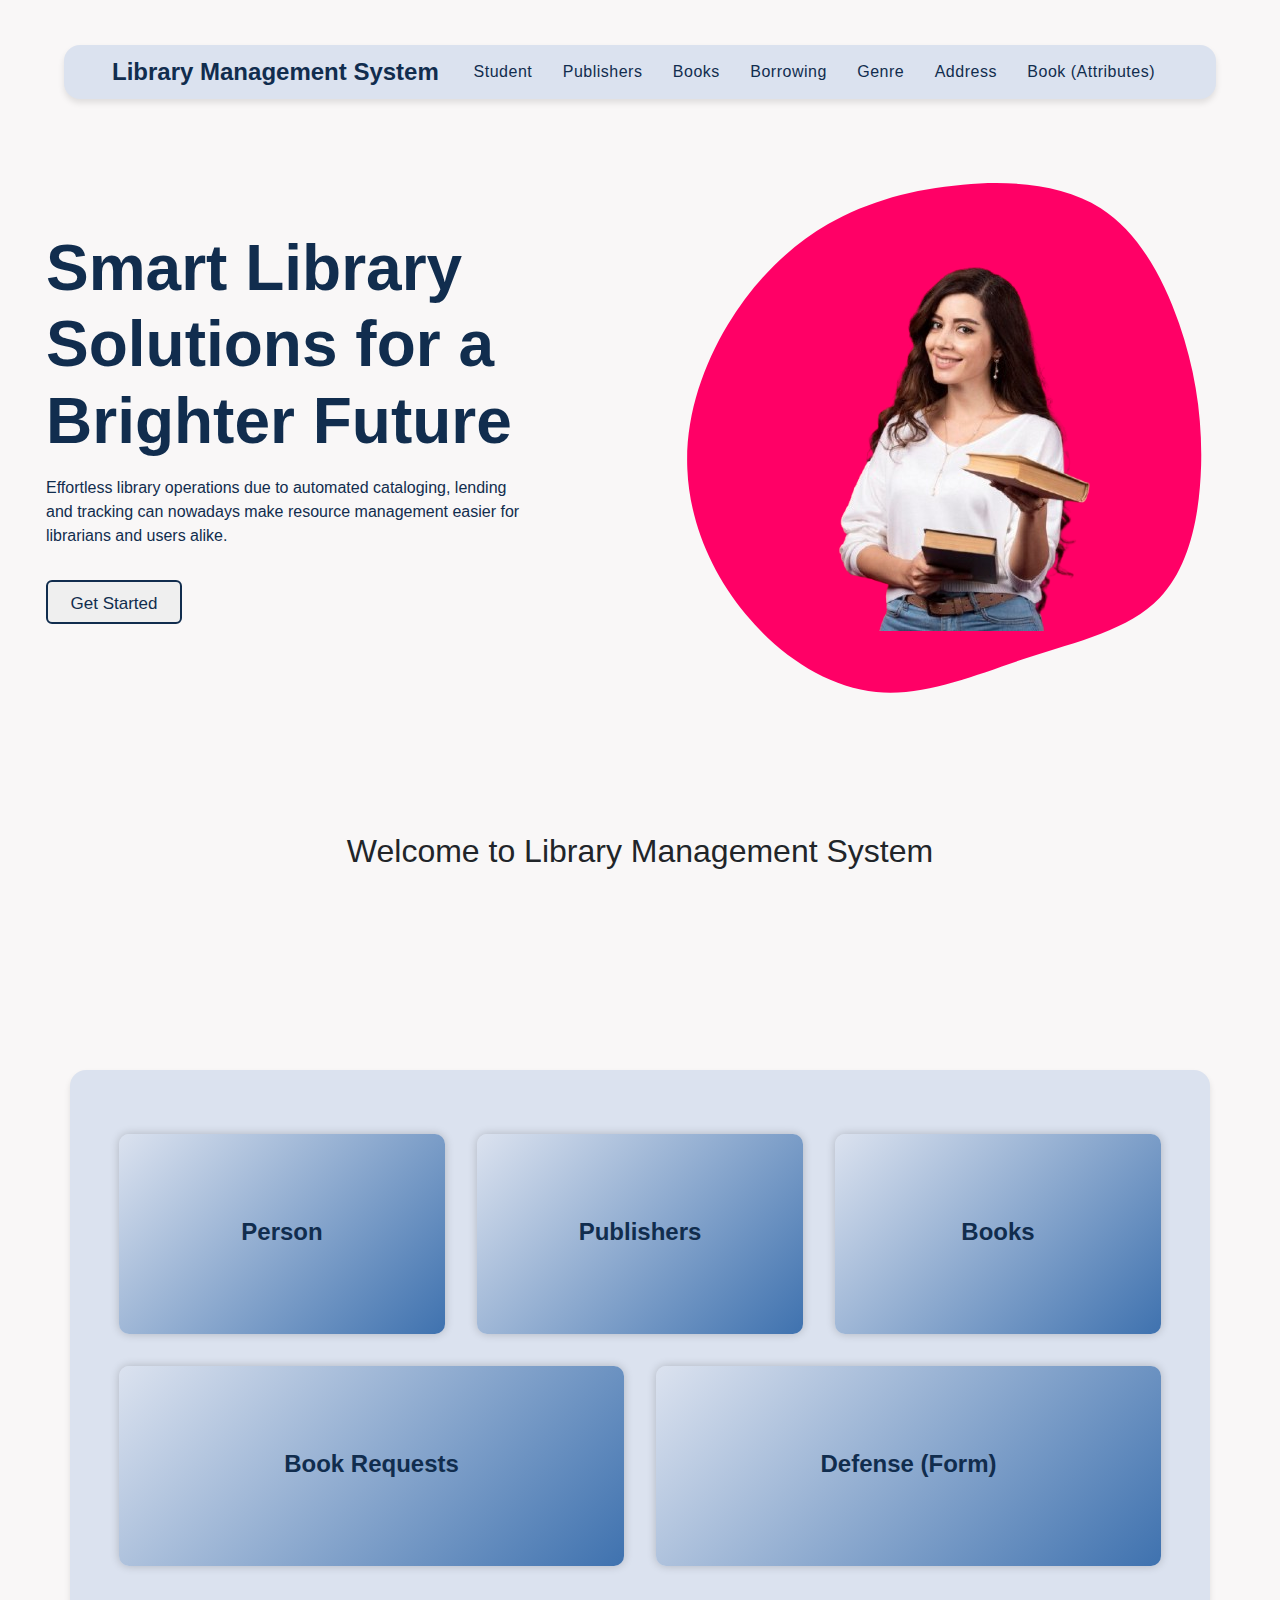
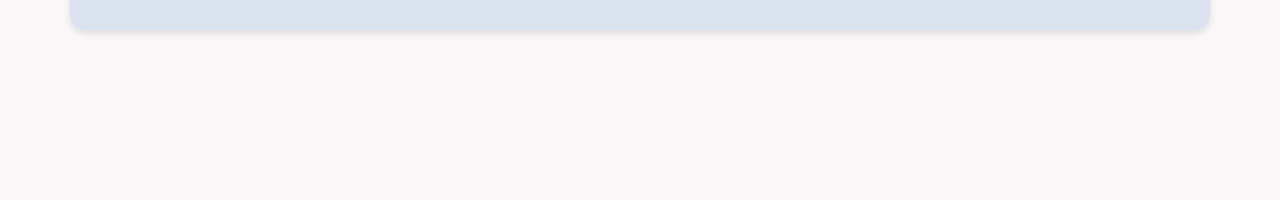
<file: HTML/index.html>
<!DOCTYPE html>
<html>
    <head>
        <meta http-equiv="Content-Type" content="text/html; charset=UTF-8">
        <title>Library com.thesquad - By EdsonPaulo</title>
        <meta name="viewport" content="width=device-width, initial-scale=1.0">
        <link rel="stylesheet" href="./assets/css/bootstrap.min.css"/>         
        <link rel="stylesheet" href="./assets/css/styles.css"/> 
        <script src="./assets/js/jquery-3.4.1.min.js" ></script>
        <script src="./assets/js/popper.min.js" ></script>
        <script src="./assets/js/bootstrap.min.js"></script>
        
    </head>

    <body>
        

    <div class="navbar px-5 ">
        <div class="nav-logo ">
            Library Management System
        </div>
        <div>

            
        
            <div class="btn-group">
                <button type="button" class="btn  text-left" data-toggle="dropdown">
                    Student
                </button>
                <div class="dropdown-menu  ">
                    <a class="dropdown-item " href="/HTML/person/list.html"
                    >List All</a>
                    <a class="dropdown-item " href="/HTML/person/new.html">Add Student</a>
                    <div class="dropdown-divider"></div>
        
                    <h6 class="dropdown-header">Reader</h6>
                    <a class="dropdown-item " href="/library-management-system/#">List Readers</a>
                    <a class="dropdown-item " href="/library-management-system/#">Add Reader</a>
                    <div class="dropdown-divider"></div>
        
                    <h6 class="dropdown-header">Author</h6>
                    <a class="dropdown-item " href="/library-management-system/#">List Authors</a>
                    <a class="dropdown-item " href="/library-management-system/#">Add Author</a>
                </div>
            </div>
        
            <div class="btn-group">
                <button type="button" class="btn nav-btn text-left" data-toggle="dropdown">
                    Publishers
                </button>
                <div class="dropdown-menu ">
                    <a class="dropdown-item " href="/library-management-system/publisher/list.jsp">List Publishers</a>
                    <a class="dropdown-item " href="/library-management-system/publisher/new.jsp">Add Publisher</a>
                </div>
            </div>
        
            <div class="btn-group">
                <button type="button" class="btn nav-btn text-left" data-toggle="dropdown">
                    Books
                </button>
                <div class="dropdown-menu ">
                    <a class="dropdown-item " href="/library-management-system/book/list.jsp">List Books</a>
                    <a class="dropdown-item " href="/library-management-system/book/new.jsp">Add Book</a>
                </div>
            </div>
        
            <div class="btn-group">
                <button type="button" class="btn nav-btn text-left" data-toggle="dropdown">
                    Borrowing
                </button>
                <div class="dropdown-menu ">
                    <a class="dropdown-item " href="/library-management-system/book-request/list.jsp">List Requests</a>
                    <a class="dropdown-item " href="/library-management-system/book-request/new.jsp">Add Request</a>
                </div>
            </div>
        
            <div class="btn-group">
                <button type="button" class="btn nav-btn text-left" data-toggle="dropdown">
                    Genre
                </button>
                <div class="dropdown-menu ">
                    <a class="dropdown-item " href="/library-management-system/#">List Genres</a>
                    <a class="dropdown-item " href="/library-management-system/#">Add Genre</a>
                </div>
            </div>
        
            <div class="btn-group">
                <button type="button" class="btn nav-btn text-left" data-toggle="dropdown">
                    Address
                </button>
                <div class="dropdown-menu  ">
                    <h6 class="dropdown-header">Country</h6>
                    <a class="dropdown-item " href="/library-management-system/#">List Countries</a>
                    <a class="dropdown-item " href="/library-management-system/#">Add Country</a>
        
                    <h6 class="dropdown-header">Province</h6>
                    <a class="dropdown-item " href="/library-management-system/#">List Provinces</a>
                    <a class="dropdown-item " href="/library-management-system/#">Add Province</a>
                    <div class="dropdown-divider"></div>
        
                    <h6 class="dropdown-header">Municipality</h6>
                    <a class="dropdown-item " href="/library-management-system/#">List Municipalities</a>
                    <a class="dropdown-item " href="/library-management-system/#">Add Municipality</a>
                    <div class="dropdown-divider"></div>
        
                    <h6 class="dropdown-header">Commune</h6>
                    <a class="dropdown-item " href="/library-management-system/#">List Communes</a>
                    <a class="dropdown-item " href="/library-management-system/#">Add Commune</a>
                    <div class="dropdown-divider"></div>
                </div>
            </div>
        
            <div class="btn-group">
                <button type="button" class="btn  text-left" data-toggle="dropdown">
                    Book (Attributes)
                </button>
                <div class="dropdown-menu ">
                    <h6 class="dropdown-header">Category</h6>
                    <a class="dropdown-item " href="/library-management-system/#">List Categories</a>
                    <a class="dropdown-item " href="/library-management-system/#">Add Categories</a>
        
                    <h6 class="dropdown-header">Status</h6>
                    <a class="dropdown-item " href="/library-management-system/#">List Statuses</a>
                    <a class="dropdown-item " href="/library-management-system/#">Add Status</a>
                    <div class="dropdown-divider"></div>
        
                    <h6 class="dropdown-header">Classification</h6>
                    <a class="dropdown-item " href="/library-management-system/#">List Classifications</a>
                    <a class="dropdown-item " href="/library-management-system/#">Add Classification</a>
                    <div class="dropdown-divider"></div>
        
                    <h6 class="dropdown-header">Descriptors</h6>
                    <a class="dropdown-item " href="/library-management-system/#">List Descriptors</a>
                    <a class="dropdown-item " href="/library-management-system/#">Add Descriptors</a>
                </div>
            </div>
        </div>
    </div>
    

    <div class="hero">
        <div class="hero-m">
            <div class="hero-content">
                <h1 class="hero-title">
                    Smart Library Solutions
                    for a Brighter Future
                </h1>
                <p class="hero-des">Effortless library operations due to automated cataloging, lending </br> and tracking can nowadays make resource management easier for </br> librarians and users alike.</p>
                <div>
                    <button id="scrollButton" class=" h-btn">
                        Get Started
                    </button>
                </div>
            </div>
            <div class="hero-img-container">
                <svg class="hero-blob" viewBox="0 0 200 200" xmlns="http://www.w3.org/2000/svg">
                    <path fill="#FF0066" d="M46,-71.5C58.4,-63.5,66.4,-48.8,71.6,-33.8C76.8,-18.8,79.2,-3.5,78.8,12.5C78.3,28.6,75.2,45.5,65.2,55.9C55.3,66.3,38.5,70.1,21.8,75.5C5.1,81,-11.4,88.2,-27.4,86.6C-43.4,85,-58.9,74.7,-70.1,61.1C-81.4,47.5,-88.4,30.6,-89.1,13.9C-89.9,-2.8,-84.3,-19.4,-75.9,-33.4C-67.5,-47.3,-56.3,-58.7,-43.1,-66.3C-30,-73.9,-15,-77.8,0.9,-79.2C16.8,-80.6,33.5,-79.4,46,-71.5Z" transform="translate(100 100)" />
                  </svg>
                <img class="hero-img" src="./assets/womanImg.png" alt="">
    
            </div>
        </div>
        <div>
            <h2>Welcome to Library Management System</h2>
        </div>
    </div>

    <div id="page2" class="p-2-container">

    
    <div class="container card my-5 p-5">
        <div class="row">
            <!-- <div class="col m-3"><a href="/HTML/person/list.html" class="h2 d-flex border rounded btn btn-light p-2 justify-content-center align-items-center" style="width: 100%; height: 150px" > <h4>Persons</h4></a></div> -->
            <div class="card-p col m-3">
                <p class="heading">Person</p>
                <div class="overlay"></div>
                <a href="/HTML/person/list.html">
                <button on class="card-btn">Click</button></a>
            </div>
            <!-- <div class="col m-3"><a href="/library-management-system/publisher/list.jsp" class="h2 d-flex border rounded btn btn-light p-2 justify-content-center align-items-center" style="width: 100%; height: 150px" > <h4>Publishers</h4></a></div> -->
            <div class="card-p col m-3">
                <p class="heading">Publishers</p>
                <div class="overlay"></div>
                <a href="/HTML/publisher/list.html">
                <button on class="card-btn">Click</button></a>
            </div>
            <!-- <div class="col m-3"><a href="/library-management-system/book/list.jsp" class="h2 d-flex border rounded btn btn-light p-2 justify-content-center align-items-center" style="width: 100%; height: 150px" > <h4>Books</h4></a></div> -->
            <div class="card-p col m-3">
                <p class="heading">Books</p>
                <div class="overlay"></div>
                <a href="/HTML/book/list.html">
                <button on class="card-btn">Click</button></a>
            </div>
        </div>
        <div class="row">
            <!-- <div class="col m-3"><a href="/library-management-system/book-request/list.jsp" class="h2 d-flex border rounded btn btn-light p-2 justify-content-center align-items-center" style="width: 100%; height: 150px" > <h4>Book Requests</h4></a></div> -->
            <div class="card-p col m-3">
                <p class="heading">Book Requests</p>
                <div class="overlay"></div>
                <a href="/HTML/book-request/list.html">
                <button on class="card-btn">Click</button></a>
            </div>
            <!-- <div class="col m-3"><a href="/library-management-system/defense/form.jsp" class="h2 d-flex border rounded btn btn-light p-2 justify-content-center align-items-center" style="width: 100%; height: 150px" > <h4>Defense (Form)</h4></a></div> -->
            <div class="card-p col m-3">
                <p class="heading">Defense (Form)</p>
                <div class="overlay"></div>
                <a href="/HTML/defense/form.html">
                <button on class="card-btn">Click</button></a>
            </div>
        </div>
    </div>
</div>
</div>

<script src="./assets/js/script.js"></script>
</body>
</html>
</file>
<file: HTML/assets/css/styles.css>
/* 
    Created on : 01/01/2022, 23:19:25
    Author     : edsonpaulo
*/
:root {
  --bg-color: #f9f7f7;
  --text-color: #112d4e;
  --primary-color: #dbe2ef;
  --secondary-color: #3f72af;
  --success-color: #218838;
}

* {
  box-sizing: border-box;
  outline: none;
}

html,
body {
  padding: 0;
  margin: 0;
  height: 100vh;
  background: var(--bg-color);
}

main {
  width: 100vw;
  height: 100vh;
  display: flex;
  align-items: center;
  justify-content: center;
}

.menu {
  width: 80%;
  height: 80%;
  background: var(--primary-color);
  border-radius: 20px;
}

.sidebar {
  height: 100vh;
  width: 250px;
  display: flex;
  position: fixed;
  flex-direction: column;
  padding: 40px 25px;
  overflow-y: auto;
}

label.required:after {
  content: "*";
  color: red;
}

.bootstrap-select > .dropdown-toggle.bs-placeholder,
.bootstrap-select > .dropdown-toggle.bs-placeholder:active,
.bootstrap-select > .dropdown-toggle.bs-placeholder:focus,
.bootstrap-select > .dropdown-toggle.bs-placeholder:hover {
  color: #444 !important;
  background: #fff !important;
  border: 1px solid #ccc;
}

.nav-logo {
  font-size: larger;
}
.my {
  position: absolute;
  z-index: 1;
  display: none;
}

.ppl:hover {
  .my {
    display: block;
  }
}
.navbar {
  box-shadow: 0 4px 6px rgba(0, 0, 0, 0.1);
  background: var(--primary-color);
  border-radius: 1rem;
  display: flex;
  justify-content: space-between;
  align-items: center;
  position: absolute;
  top: 5%;
  left: 5%;
  right: 5%;
}

.nav-logo {
  font-size: 1.5rem;
  font-weight: bold;
  color: var(--text-color);
}

.btn-group .btn {
  font-weight: 500;
  letter-spacing: 0.5px;
  color: var(--text-color);
}

.dropdown-menu {
  border-radius: 0.5rem;
  box-shadow: 0 6px 12px rgba(0, 0, 0, 0.15);
  background-color: var(--primary-color);
}

.dropdown-item {
  transition: background-color 0.3s, color 0.3s;
}

.dropdown-item:hover {
  background-color: var(--secondary-color);
  color: var(--text-color);
}

.dropdown-header {
  font-size: 0.9rem;
  font-weight: bold;
  color: var(--text-color);
  background-color: rgba(255, 255, 255, 0.05);
  padding: 0.5rem 1rem;
}

.dropdown-divider {
  border-top: 1px solid rgba(255, 255, 255, 0.2);
}
.btn-group .dropdown-menu {
  display: none;
  opacity: 0;
  visibility: hidden;
  transition: opacity 0.3s ease, visibility 0.3s ease;
  color: var(--text-color);
  position: absolute; /* Keep dropdown positioned correctly */
  z-index: 1000; /* Ensure dropdown appears on top */
}

/* Show dropdown on hover */
.btn-group:hover .dropdown-menu {
  display: block;
  opacity: 1;
  visibility: visible;
}
.container {
  background-color: var(--primary-color);
  border-radius: 1rem;
  box-shadow: 0 4px 6px rgba(0, 0, 0, 0.1);
  border: none;
}

.p-2-container {
  width: 100%;
  height: 100vh;
  display: flex;
  align-items: center;
  justify-content: center;
}

.hero {
  width: 100vw;
  height: 100vh;
  display: flex;
  align-items: center;
  justify-content: center;
  overflow: hidden;
  flex-direction: column;
}
.hero-m {
  width: 100%;
  height: 90%;
  display: flex;
  align-items: center;
  justify-content: center;
  overflow: hidden;
}
.hero-content {
  width: 50%;
  display: flex;
  align-items: start;
  justify-content: center;
  height: 100%;
  flex-direction: column;
  padding: 2rem;
}

.hero-title {
  font-size: 4rem;
  font-weight: bold;
  color: var(--text-color);
  margin-bottom: 1rem;
}
.hero-des {
  font-size: 1rem;
  color: var(--text-color);
  margin-bottom: 2rem;
}
.hero-btn {
  background-color: var(--text-color);
  color: var(--primary-color);
  border: none;
  padding: 0.5rem 1rem;
  border-radius: 0.25rem;
  font-size: 1rem;
  font-weight: bold;
  cursor: pointer;
  transition: background-color 0.3s ease;
}
.hero-img-container {
  display: flex;
  align-items: center;
  justify-content: center;
  overflow: hidden;
}

.hero-blob {
  position: absolute;
  height: 68%;
  z-index: 1;
  clip-path: "M46,-71.5C58.4,-63.5,66.4,-48.8,71.6,-33.8C76.8,-18.8,79.2,-3.5,78.8,12.5C78.3,28.6,75.2,45.5,65.2,55.9C55.3,66.3,38.5,70.1,21.8,75.5C5.1,81,-11.4,88.2,-27.4,86.6C-43.4,85,-58.9,74.7,-70.1,61.1C-81.4,47.5,-88.4,30.6,-89.1,13.9C-89.9,-2.8,-84.3,-19.4,-75.9,-33.4C-67.5,-47.3,-56.3,-58.7,-43.1,-66.3C-30,-73.9,-15,-77.8,0.9,-79.2C16.8,-80.6,33.5,-79.4,46,-71.5Z";
}

.hero-img {
  object-fit: cover;
  position: relative;
  z-index: 2;
  clip-path: "M46,-71.5C58.4,-63.5,66.4,-48.8,71.6,-33.8C76.8,-18.8,79.2,-3.5,78.8,12.5C78.3,28.6,75.2,45.5,65.2,55.9C55.3,66.3,38.5,70.1,21.8,75.5C5.1,81,-11.4,88.2,-27.4,86.6C-43.4,85,-58.9,74.7,-70.1,61.1C-81.4,47.5,-88.4,30.6,-89.1,13.9C-89.9,-2.8,-84.3,-19.4,-75.9,-33.4C-67.5,-47.3,-56.3,-58.7,-43.1,-66.3C-30,-73.9,-15,-77.8,0.9,-79.2C16.8,-80.6,33.5,-79.4,46,-71.5Z";
}

.h-btn {
  --color: var(--text-color);
  font-family: inherit;
  display: inline-block;
  width: 8em;
  height: 2.6em;
  line-height: 2.5em;

  position: relative;
  cursor: pointer;
  overflow: hidden;
  border: 2px solid var(--color);
  transition: color 0.5s;
  z-index: 1;
  font-size: 17px;
  border-radius: 6px;
  font-weight: 500;
  color: var(--color);
}

.h-btn:before {
  content: "";
  position: absolute;
  z-index: -1;
  background: var(--color);
  height: 150px;
  width: 200px;
  border-radius: 50%;
}

.h-btn:hover {
  color: #fff;
}
.h-btn:before {
  top: 100%;
  left: 100%;
  transition: all 0.7s;
}

.h-btn:hover:before {
  top: -30px;
  left: -30px;
}

.h-btn:active:before {
  background: #3a0ca3;
  transition: background 0s;
}

/* #testing/person/list.html */
.list-container {
  width: 100%;
  height: 100vh;
  margin-top: 15vh;
}

/* From Uiverse.io by gharsh11032000 */
.card-p {
  position: relative;
  width: 350px;
  height: 200px;
  background-image: linear-gradient(-45deg, var(--secondary-color) 0%, var(--primary-color) 100%);
  border-radius: 10px;
  display: flex;
  padding: 10px 30px;
  flex-direction: column;
  gap: 10px;
  align-items: center;
  justify-content: center;
  overflow: hidden;
  box-shadow: 0 0 10px rgba(0, 0, 0, 0.2);
}

.heading {
  font-size: 24px;
  font-weight: 700;
  top: 40%;
  position: absolute;
  color: var(--text-color);
}



.overlay {
  position: absolute;
  top: 0;
  left: 0;
  width: 100%;
  height: 100%;
  opacity: 0;
  background-color: rgba(0, 0, 0, 0.6);
  transition: opacity 0.3s ease;
  pointer-events: none;
}

.card-p:hover .overlay {
  opacity: 1;
  pointer-events: auto;
}

.card-p .card-btn {
  position: absolute;
  top: 50%;
  left: 50%;
  font-weight: 600;
  padding: 10px 20px;
  font-size: 16px;
  transform: translate(-50%, -50%);
  background-color: #ffffff;
  border-radius: 50px;
  display: flex;
  align-items: center;
  justify-content: center;
  cursor: pointer;
  z-index: 999;
  border: none;
  opacity: 0;
  scale: 0;
  transform-origin: 0 0;
  box-shadow: 0 0 10px 10px rgba(0, 0, 0, 0.15);
  transition: all 0.6s cubic-bezier(0.23, 1, 0.32, 1);
}

.card-p:hover .card-btn {
  opacity: 1;
  scale: 1;
}

.card-p .card-btn:hover {
  box-shadow: 0 0 0px 5px rgba(0, 0, 0, 0.3);
}

.card-p .card-btn:active {
  scale: 0.95;
}

.overlay::after {
  content: "";
  position: absolute;
  top: 50%;
  left: 50%;
  transform: translate(-50%, -50%) scale(0);
  width: 100%;
  height: 100%;
  background-image: linear-gradient(-45deg, var(--secondary-color) 0%, var(--primary-color) 100%);
  transition: transform 0.5s ease;
}

.card-p:hover .overlay::after {
  transform: translate(-50%, -50%) scale(2);
}
</file>
